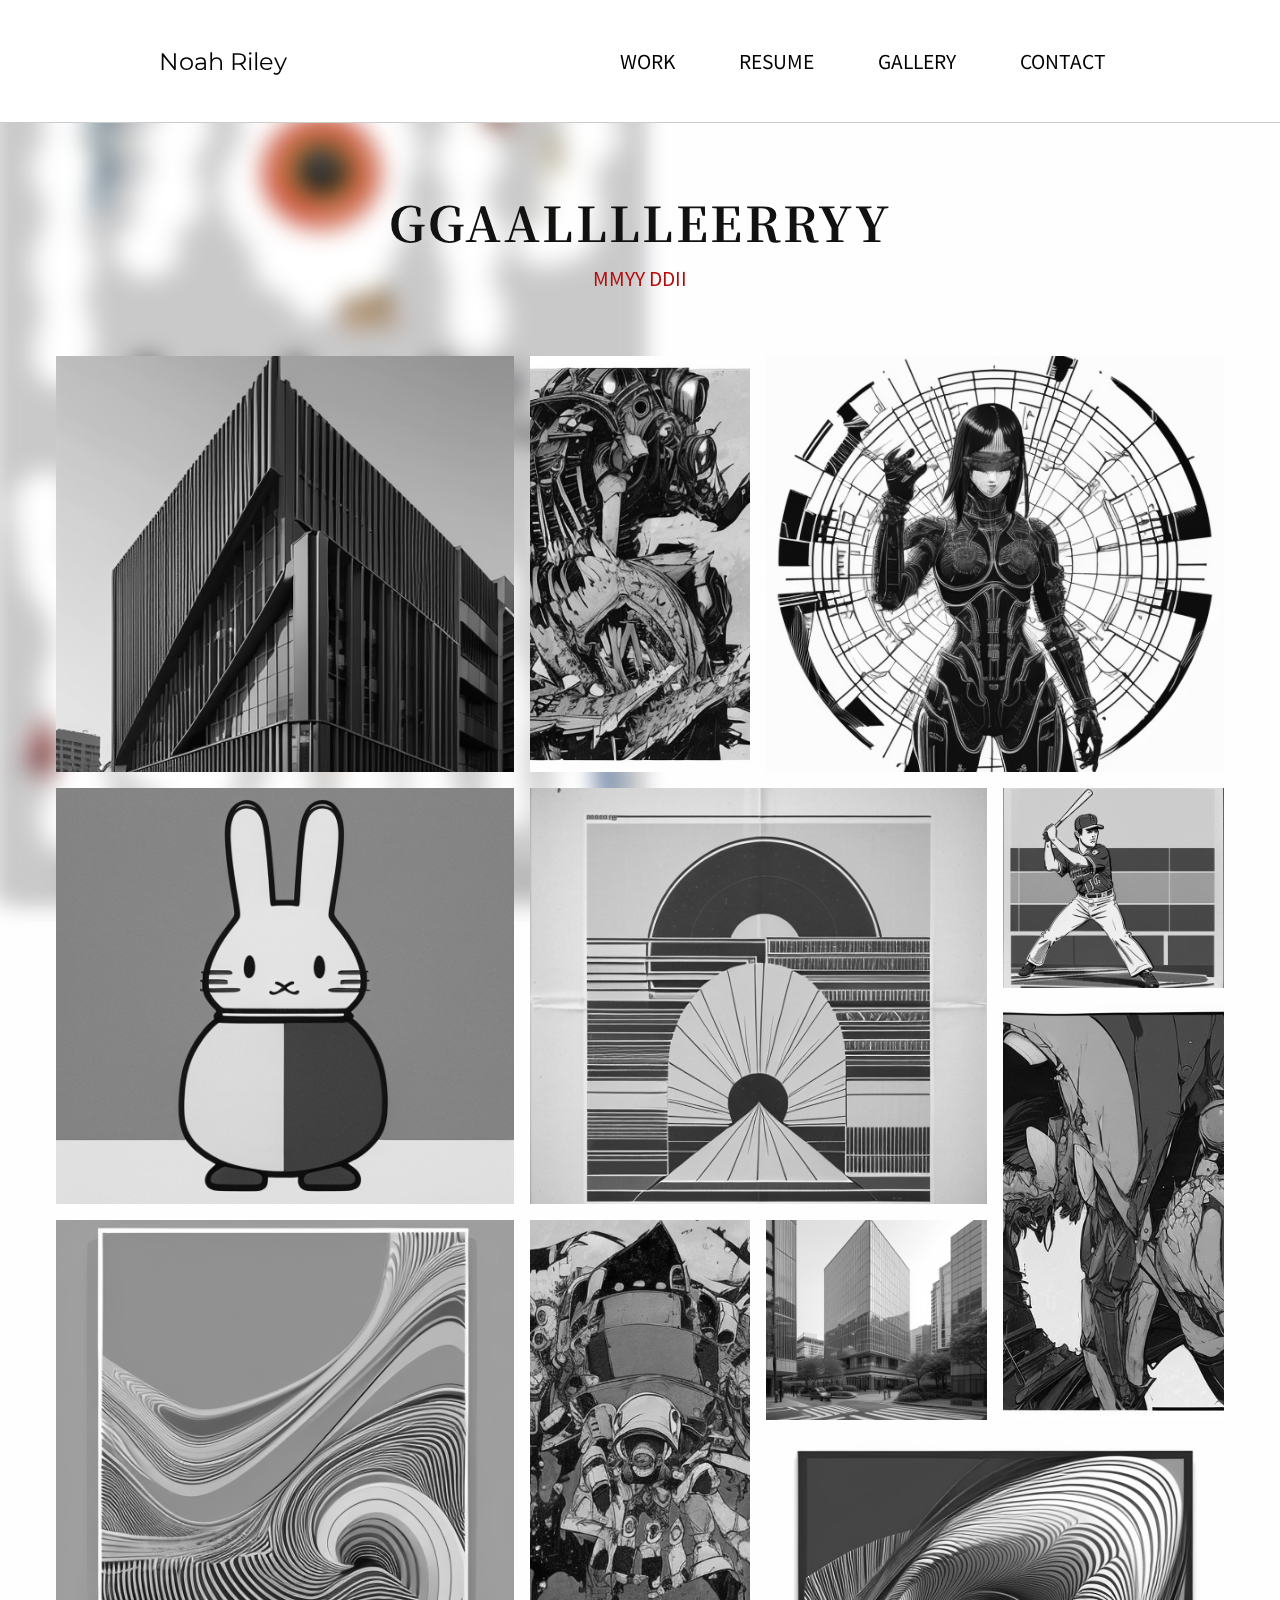
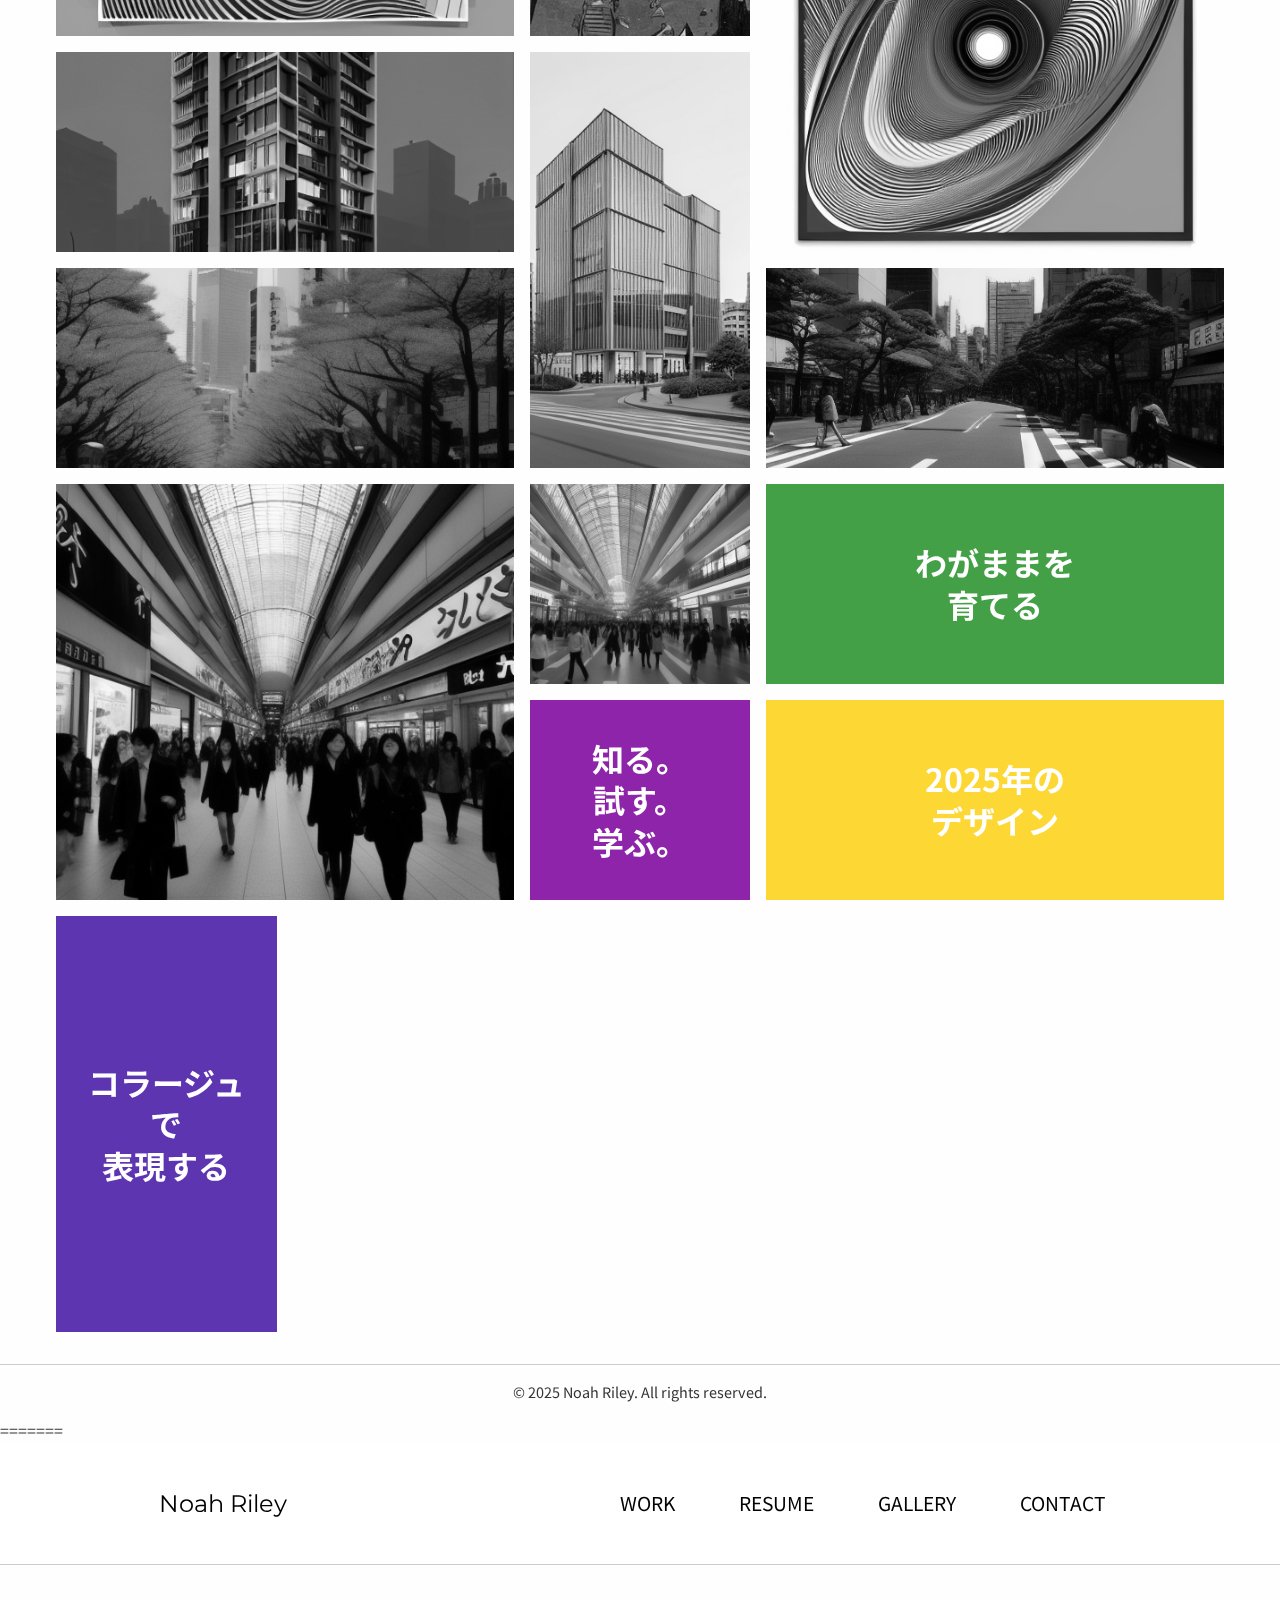
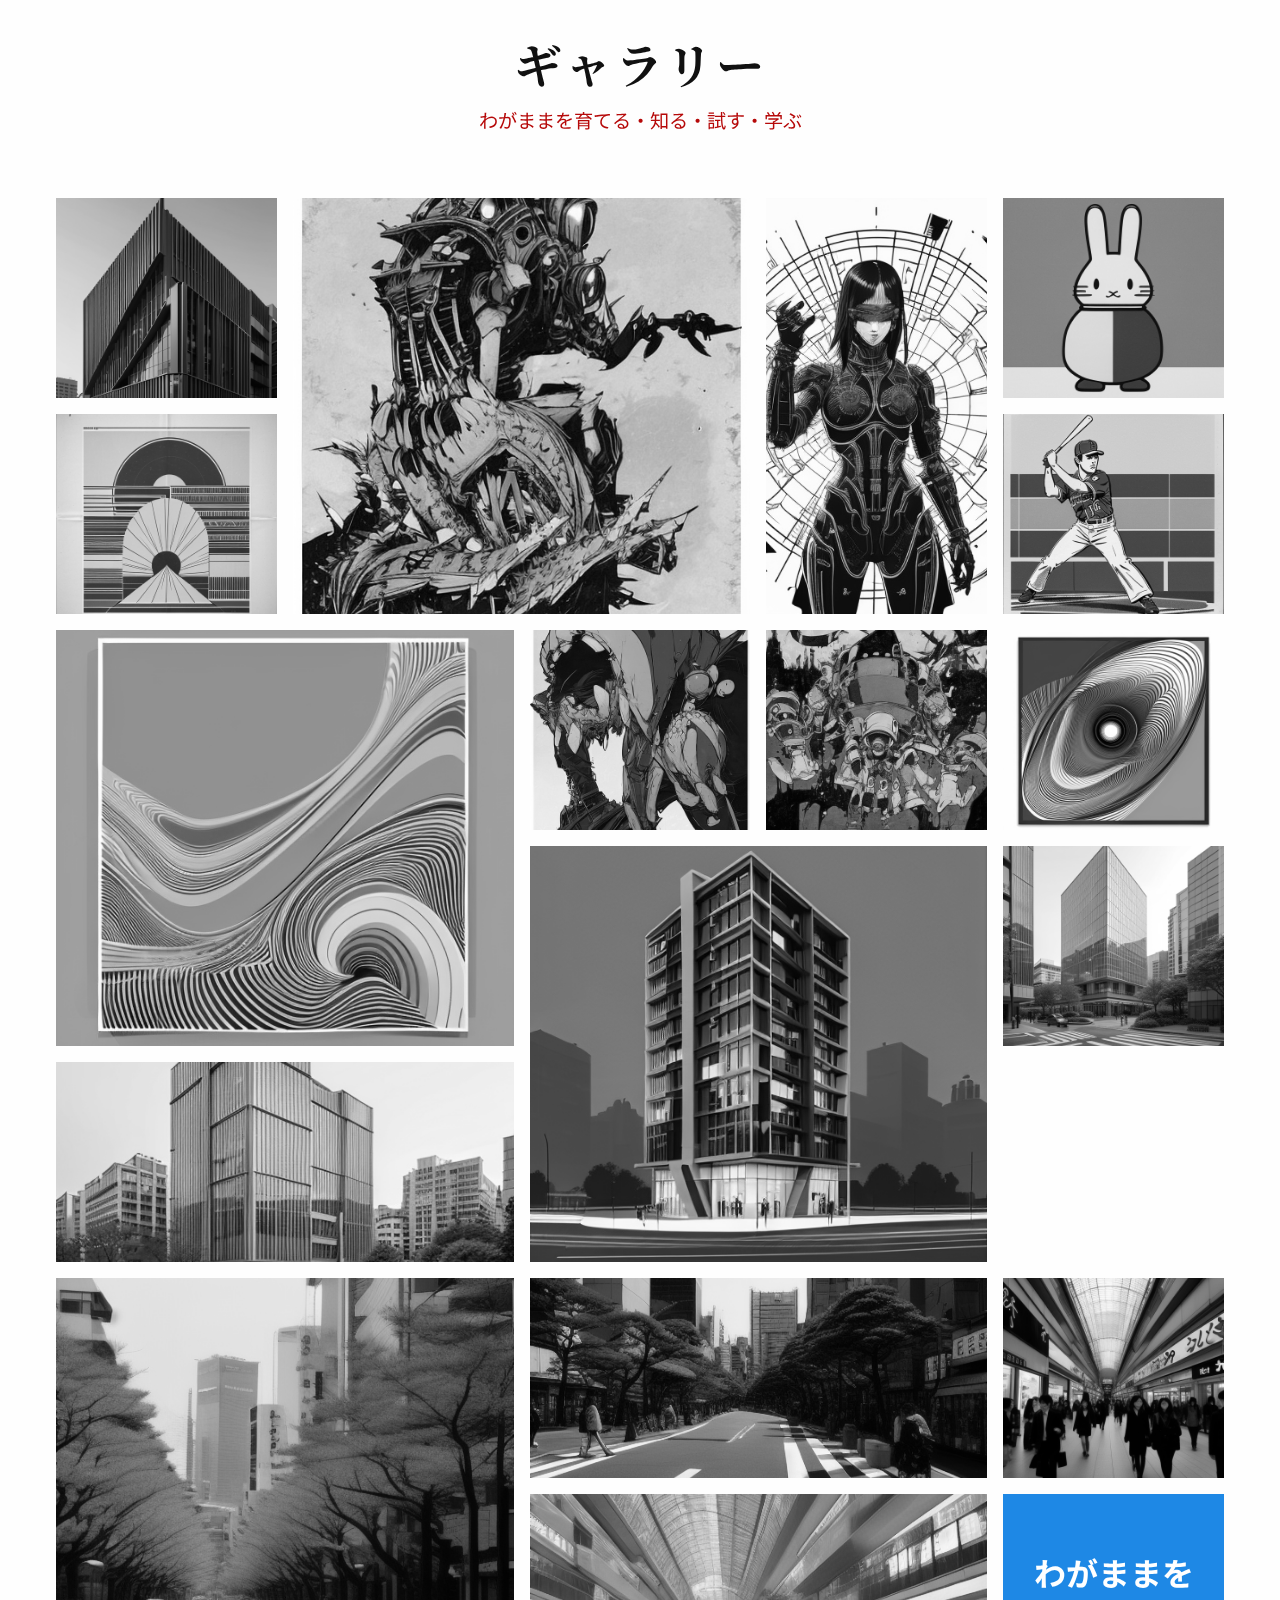
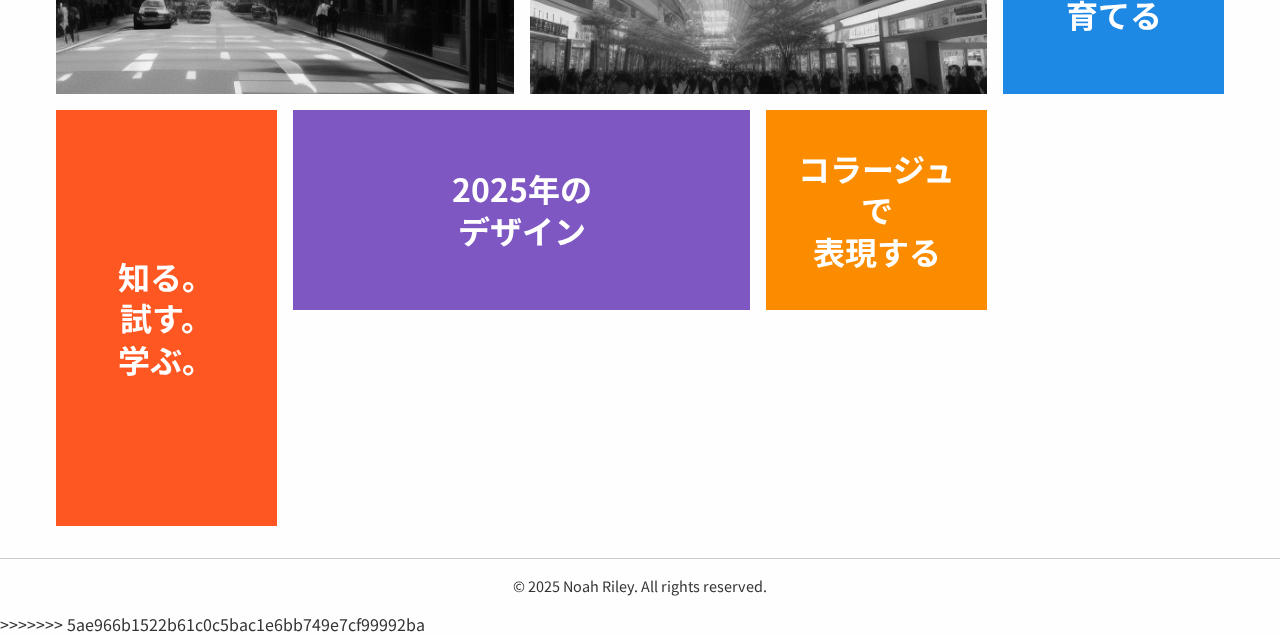
<file: gallery.html>
<!DOCTYPE html>
<html lang="ja">
<head>
  <meta charset="UTF-8" />
  <meta name="viewport" content="width=device-width, initial-scale=1.0"/>
  <title>ギャラリー | Collage</title>
  <!-- Japanese Fonts -->
  <link
    href="https://fonts.googleapis.com/css2?family=Noto+Sans+JP:wght@400;700&family=Noto+Serif+JP:wght@400;700&display=swap"
    rel="stylesheet"
  >
  <link href="https://fonts.googleapis.com/css2?family=Montserrat:wght@400;700&family=Open+Sans:wght@300;400&display=swap" rel="stylesheet">
  <style>
    /* RESET & BASE STYLES */
    * {
      margin: 0;
      padding: 0;
      box-sizing: border-box;
    }
    body {
      font-family: 'Noto Sans JP', sans-serif;
      background-color: #fefefe;
      color: #333;
      overflow-x: hidden;
    }
    a {
      text-decoration: none;
      color: inherit;
    }

    /* HEADER & NAVIGATION */
    header {
      background-color: #fff;
      border-bottom: 1px solid #ccc;
      padding: 1rem 0;
    }
    nav,
    .nav-links {
      display: flex;
    }
    
    nav {
      justify-content: space-around;
      align-items: center;
      height: 10vh;
      z-index: 1;
    }
    
    .nav-links {
      gap: 2rem;
      list-style: none;
      font-size: 1.2rem;
      z-index: 1;
    }
    
    .nav-links li {
      display: inline-block;
      margin: 0 1rem;
      transition: transform 0.3s ease;
      z-index: 1;
    }
    
    .nav-links li:hover {
      transform: scale(1.2);
    }

    a {
      color: black;
      text-decoration: none;
      text-decoration-color: white;
      z-index: 1;
    }
    
    a:hover {
      color: grey;
      text-decoration: underline;
      text-underline-offset: 1rem;
      text-decoration-color: rgb(181, 181, 181);
      z-index: 1;
    }
    
    .logo {
      font-size: 1.5rem;
      font-family: 'Montserrat', sans-serif;
      z-index: 1;
    }
    
    .logo:hover {
      cursor: default;
      z-index: 1;
    }
    
    a {
      color: black;
      text-decoration: none;
      text-decoration-color: white;
    }
    
    a:hover {
      color: grey;
      text-decoration: underline;
      text-underline-offset: 1rem;
      text-decoration-color: rgb(181, 181, 181);
    }
    
    .logo {
      font-size: 1.5rem;
      font-family: 'Montserrat', sans-serif;
    }
    
    .logo:hover {
      cursor: default;
    }
    

    /* PAGE TITLE & SUBTITLE */
    .page-title {
      text-align: center;
      font-size: 3rem;
      margin-top: 4rem;
      font-family: 'Noto Serif JP', serif;
      color: #111;
      letter-spacing: 0.05em;
      z-index: 2;
    }
    .page-subtitle {
      text-align: center;
      margin-top: 0.5rem;
      font-size: 1.2rem;
      color: #b60909;
      font-family: 'Noto Sans JP', sans-serif;
      margin-bottom: 4rem;
    }

    /* COLLAGE GRID */
    .collage-grid {
      display: grid;
      grid-template-columns: repeat(auto-fill, minmax(200px, 1fr));
      grid-auto-rows: 200px;
      gap: 1rem;
      max-width: 1200px;
      margin: 2rem auto;
      padding: 0 1rem;
      position: relative;
      z-index: 1;
    }

    /* COLLAGE BLOCKS (Images & Text) */
    .collage-block {
      position: relative;
      overflow: hidden;
      display: flex;
      align-items: center;
      justify-content: center;
      cursor: pointer;
      transition: transform 0.3s ease;
      /* Load-in animation: start hidden */
      opacity: 0;
      transform: translateY(20px);
      transition: opacity 0.5s ease-out, transform 0.5s ease-out;
      z-index: 1;
    }
    .collage-block:hover {
      transform: scale(1.03);
      z-index: 1;
    }
    .collage-block.loaded {
      opacity: 1;
      transform: translateY(0);
      z-index: 1;
    }

    /* IMAGE BLOCKS */
    .collage-block img {
      width: 100%;
      height: 100%;
      object-fit: cover;
      filter: grayscale(100%);
      transition: filter 0.5s ease, opacity 0.5s ease;
    }
    .collage-block:hover img {
      filter: none;
      opacity: 0.9;
    }

    /* TEXT OVERLAY (for image blocks) */
    .collage-text {
      position: absolute;
      top: 50%;
      left: 50%;
      transform: translate(-50%, -50%);
      text-align: center;
      font-family: 'Noto Sans JP', sans-serif;
      font-weight: bold;
      color: #fff;
      font-size: 1.2rem;
      opacity: 0;
      transition: opacity 0.4s ease;
    }
    .collage-block:hover .collage-text {
      opacity: 1;
    }

    /* PURE TEXT BLOCKS (no images) */
    .text-block {
      font-family: 'Noto Sans JP', sans-serif;
      font-weight: 700;
      font-size: 2rem;
      color: #fff;
      text-align: center;
      line-height: 1.3;
      padding: 1rem;
    }

    /* FOOTER */
    footer {
      padding: 1rem;
      text-align: center;
      border-top: 1px solid #ccc;
      margin-top: 2rem;
      font-size: 0.9rem;
    }
    .background {
      position: fixed;
      top: 0;
      left: 0;
      width: 50%;
      height: 100%;
      background: url('./images/4.jpg') no-repeat center center;
      background-size: cover;
      filter: blur(12px);
      z-index: -1;
    }

    /* MOBILE OPTIMIZATION */
    @media (max-width: 768px) {
      /* Adjust header and navigation */
      /* Adjust page title/subtitle sizes */
      .page-title {
        font-size: 2rem;
        margin-top: 2rem;
      }
      .page-subtitle {
        font-size: 1rem;
        margin-bottom: 2rem;
      }
      /* Adjust collage grid layout */
      .collage-grid {
        grid-template-columns: repeat(auto-fill, minmax(150px, 1fr));
        grid-auto-rows: 150px;
        gap: 0.5rem;
        margin: 1rem;
        padding: 0 0.5rem;
      }
      #desktop-nav {
        display: flex;
        width: 100%;
      }
      #hamburger-nav {
        display: none;
      }
      /* Fix nav at top with transparent background and minimal padding */
      nav {
        position: fixed;
        top: 0;
        left: 0;
        width: 100%;
        background-color: transparent;
        box-shadow: none;
        padding: 0.5rem;
        margin: 0;
        z-index: 100;
        padding-bottom: 50vh;
      }
      .nav-links-container {
        width: auto;
      }
      /* Adjust nav links: reduce gap, font size, and allow wrapping */
      .nav-links {
        gap: 0.5rem;
        font-size: 0.7rem;
        flex-wrap: wrap;
        justify-content: center;
      }
    }
  </style>
</head>
<body>
  <div class="background"></div>
  <!-- HEADER -->
  <header>
    <nav>
      
      <div class="logo">
        <a href="index.html">Noah Riley</a>
      </div>
      <ul class="nav-links">
        <li><a href="index.html#work" data-jp="レジュメ">WORK</a></li>
        <li><a href="index.html#resume" data-jp="プロジェクト">RESUME</a></li>
        <li><a href="gallery.html" data-jp="ギャラリー">GALLERY</a></li>
        <li><a href="contact.html" data-jp="コンタクト">CONTACT</a></li>
      </ul>
    </nav>
  </header>

  <!-- MAIN CONTENT -->
  <main>
    <!-- Animated Title & Subtitle -->
    <h1 id="animated-title" class="page-title">ギャラリー</h1>
    <p id="animated-subtitle" class="page-subtitle">わがままを育てる・知る・試す・学ぶ</p>

    <!-- COLLAGE GRID CONTAINER -->
    <section class="collage-grid">
      <!-- IMAGE BLOCKS -->
      <div class="collage-block">
        <img src="./images/ComfyUI_00029_.png" alt="Tokyo 6">
        <div class="collage-text">無限の路地</div>
      </div>
      <div class="collage-block">
        <img src="./images/ComfyUI_00028_.png" alt="Tokyo 6">
        <div class="collage-text">無限の路地</div>
      </div>
      <div class="collage-block">
        <img src="./images/ComfyUI_00026_.png" alt="Tokyo 6">
        <div class="collage-text">無限の路地</div>
      </div>
      <div class="collage-block">
        <img src="./images/ComfyUI_00025_.png" alt="Tokyo 6">
        <div class="collage-text">無限の路地</div>
      </div>
      <div class="collage-block">
        <img src="./images/ComfyUI_00024_.png" alt="Tokyo 6">
        <div class="collage-text">無限の路地</div>
      </div>
      <div class="collage-block">
        <img src="./images/ComfyUI_00023_.png" alt="Tokyo 6">
        <div class="collage-text">無限の路地</div>
      </div>
      <div class="collage-block">
        <img src="./images/ComfyUI_00021_.png" alt="Tokyo 1">
        <div class="collage-text">東京の夜</div>
      </div>
      <div class="collage-block">
        <img src="./images/ComfyUI_00020_.png" alt="Tokyo 2">
        <div class="collage-text">未知を探す</div>
      </div>
      <div class="collage-block">
        <img src="./images/ComfyUI_00019_.png" alt="Tokyo 3">
        <div class="collage-text">新しい視点</div>
      </div>
      <div class="collage-block">
        <img src="./images/ComfyUI_00018_.png" alt="Tokyo 4">
        <div class="collage-text">夜景の色</div>
      </div>
      <div class="collage-block">
        <img src="./images/ComfyUI_00022_ (1).png" alt="Tokyo 5">
        <div class="collage-text">サイバーパンク</div>
      </div>
      <div class="collage-block">
        <img src="./images/ComfyUI_00008_.png" alt="Tokyo 6">
        <div class="collage-text">無限の路地</div>
      </div>
      <div class="collage-block">
        <img src="./images/ComfyUI_00009_.png" alt="Tokyo 7">
        <div class="collage-text">光と影</div>
      </div>
      <div class="collage-block">
        <img src="./images/ComfyUI_00001_.png" alt="Tokyo 8">
        <div class="collage-text">変わりゆく街</div>
      </div>
      <div class="collage-block">
        <img src="./images/ComfyUI_00002_.png" alt="Tokyo 9">
        <div class="collage-text">人工の美</div>
      </div>
      <div class="collage-block">
        <img src="./images/ComfyUI_00003_.png" alt="Tokyo 10">
        <div class="collage-text">夜の躍動</div>
      </div>
      <div class="collage-block">
        <img src="./images/ComfyUI_00004_.png" alt="Tokyo 11">
        <div class="collage-text">渋谷交差点</div>
      </div>

      <!-- PURE TEXT BLOCKS -->
      <div class="collage-block text-block">
        わがままを<br>育てる
      </div>
      <div class="collage-block text-block">
        知る。<br>試す。<br>学ぶ。
      </div>
      <div class="collage-block text-block">
        2025年の<br>デザイン
      </div>
      <div class="collage-block text-block">
        コラージュで<br>表現する
      </div>
    </section>
  </main>

  <!-- FOOTER -->
  <footer>
    <p>&copy; 2025 Noah Riley. All rights reserved.</p>
  </footer>

  <!-- SCRIPT FOR RANDOM COLORS, GRID SPANS, LOAD-IN ANIMATION, AND CLICK EXPANSION -->
  <script>
    // Array of bright colors reminiscent of a bold collage style
    const colorPalette = [
      '#E53935', '#1E88E5', '#43A047', '#FB8C00', '#8E24AA',
      '#FDD835', '#00897B', '#FF5722', '#7E57C2', '#F06292',
      '#5E35B1', '#039BE5', '#FBC02D', '#D81B60', '#795548'
    ];

    window.addEventListener('DOMContentLoaded', () => {
      const collageGrid = document.querySelector('.collage-grid');
      // Use dense auto-flow to fill gaps
      collageGrid.style.gridAutoFlow = "dense";

      const collageBlocks = document.querySelectorAll('.collage-block');
      collageBlocks.forEach((block) => {
        // Assign a random background color
        const randomColor = colorPalette[Math.floor(Math.random() * colorPalette.length)];
        block.style.backgroundColor = randomColor;

        // Randomly span 1 or 2 columns/rows
        const colSpan = Math.floor(Math.random() * 2) + 1;
        const rowSpan = Math.floor(Math.random() * 2) + 1;
        block.style.gridColumn = `span ${colSpan}`;
        block.style.gridRow = `span ${rowSpan}`;
        // Store original spans in data attributes
        block.dataset.originalColSpan = colSpan;
        block.dataset.originalRowSpan = rowSpan;

        // Load each collage block in place with a random delay (0-1000ms)
        const delay = Math.random() * 1000;
        setTimeout(() => {
          block.classList.add('loaded');
        }, delay);

        // Add click event listener for expanding collage images
        if (block.querySelector('img')) {
          block.addEventListener('click', function(event) {
            event.stopPropagation(); // prevent document click from immediately collapsing
            // Toggle expanded state on click
            if (!block.classList.contains('expanded')) {
              block.classList.add('expanded');
              block.style.gridColumn = "span 3";
              block.style.gridRow = "span 3";
            } else {
              block.classList.remove('expanded');
              block.style.gridColumn = `span ${block.dataset.originalColSpan}`;
              block.style.gridRow = `span ${block.dataset.originalRowSpan}`;
            }
          });
        }
      });

      // Global click handler: if clicking anywhere not inside an expanded collage block, collapse it.
      document.addEventListener('click', function(event) {
        const expandedBlocks = document.querySelectorAll('.collage-block.expanded');
        expandedBlocks.forEach(function(block) {
          if (!block.contains(event.target)) {
            block.classList.remove('expanded');
            block.style.gridColumn = `span ${block.dataset.originalColSpan}`;
            block.style.gridRow = `span ${block.dataset.originalRowSpan}`;
          }
        });
      });
    });
  </script>

  <!-- TRANSLATION ANIMATION FOR TITLE & SUBTITLE -->
  <script>
    // Utility to set a fixed minimum width on an element based on the widest of two texts.
    function setMinWidthForAnimation(element, textA, textB) {
      const tempSpanA = document.createElement("span");
      const tempSpanB = document.createElement("span");
      tempSpanA.style.font = window.getComputedStyle(element).font;
      tempSpanA.style.whiteSpace = "nowrap";
      tempSpanA.style.visibility = "hidden";
      tempSpanA.textContent = textA;
      tempSpanB.style.font = window.getComputedStyle(element).font;
      tempSpanB.style.whiteSpace = "nowrap";
      tempSpanB.style.visibility = "hidden";
      tempSpanB.textContent = textB;
      document.body.appendChild(tempSpanA);
      document.body.appendChild(tempSpanB);
      const maxWidth = Math.max(tempSpanA.offsetWidth, tempSpanB.offsetWidth);
      element.style.minWidth = maxWidth + "px";
      document.body.removeChild(tempSpanA);
      document.body.removeChild(tempSpanB);
    }

    // Generic function to animate text translation letter-by-letter in a loop.
    function animateText(elementId, textA, textB) {
      const element = document.getElementById(elementId);
      // Set a min-width to prevent layout shifts
      setMinWidthForAnimation(element, textA, textB);
      
      let currentLanguage = "A"; // Start with textA
      
      function translateTo(nextText) {
        let currentText = element.textContent;
        // Erase text letter-by-letter
        let eraseInterval = setInterval(() => {
          if (currentText.length > 0) {
            currentText = currentText.slice(0, -1);
            element.textContent = currentText;
          } else {
            clearInterval(eraseInterval);
            // Type new text letter-by-letter
            let i = 0;
            let typeInterval = setInterval(() => {
              if (i < nextText.length) {
                element.textContent += nextText.charAt(i);
                i++;
              } else {
                clearInterval(typeInterval);
                // Wait then reverse the translation
                setTimeout(() => {
                  currentLanguage = (currentLanguage === "A" ? "B" : "A");
                  let newText = currentLanguage === "A" ? textA : textB;
                  translateTo(newText);
                }, 2000);
              }
            }, 150);
          }
        }, 100);
      }
      // Start by translating to the alternate text
      translateTo(textB);
    }

    window.addEventListener('DOMContentLoaded', () => {
      // Animate title: ギャラリー ↔ GALLERY
      animateText("animated-title", "ギャラリー", "GALLERY");
      // Animate subtitle: わがままを育てる・知る・試す・学ぶ ↔ MY DIGITAL AI ART EXPERIMENTS
      animateText("animated-subtitle", "わがままを育てる・知る・試す・学ぶ", "MY DIGITAL AI ART EXPERIMENTS");
    });
  </script>
</body>
</html>
=======
<!DOCTYPE html>
<html lang="ja">
<head>
  <meta charset="UTF-8" />
  <meta name="viewport" content="width=device-width, initial-scale=1.0"/>
  <title>ギャラリー | Collage</title>
  <!-- Japanese Fonts -->
  <link
    href="https://fonts.googleapis.com/css2?family=Noto+Sans+JP:wght@400;700&family=Noto+Serif+JP:wght@400;700&display=swap"
    rel="stylesheet"
  >
  <link href="https://fonts.googleapis.com/css2?family=Montserrat:wght@400;700&family=Open+Sans:wght@300;400&display=swap" rel="stylesheet">
  <style>
    /* RESET & BASE STYLES */
    * {
      margin: 0;
      padding: 0;
      box-sizing: border-box;
    }
    body {
      font-family: 'Noto Sans JP', sans-serif;
      background-color: #fefefe;
      color: #333;
      overflow-x: hidden;
    }
    a {
      text-decoration: none;
      color: inherit;
    }

    /* HEADER & NAVIGATION */
    header {
      background-color: #fff;
      border-bottom: 1px solid #ccc;
      padding: 1rem 0;
    }
    nav,
    .nav-links {
      display: flex;
    }
    
    nav {
      justify-content: space-around;
      align-items: center;
      height: 10vh;
      z-index: 1;
    }
    
    .nav-links {
      gap: 2rem;
      list-style: none;
      font-size: 1.2rem;
      z-index: 1;
    }
    
    .nav-links li {
      display: inline-block;
      margin: 0 1rem;
      transition: transform 0.3s ease;
      z-index: 1;
    }
    
    .nav-links li:hover {
      transform: scale(1.2);
    }

    a {
      color: black;
      text-decoration: none;
      text-decoration-color: white;
      z-index: 1;
    }
    
    a:hover {
      color: grey;
      text-decoration: underline;
      text-underline-offset: 1rem;
      text-decoration-color: rgb(181, 181, 181);
      z-index: 1;
    }
    
    .logo {
      font-size: 1.5rem;
      font-family: 'Montserrat', sans-serif;
      z-index: 1;
    }
    
    .logo:hover {
      cursor: default;
      z-index: 1;
    }
    
    a {
      color: black;
      text-decoration: none;
      text-decoration-color: white;
    }
    
    a:hover {
      color: grey;
      text-decoration: underline;
      text-underline-offset: 1rem;
      text-decoration-color: rgb(181, 181, 181);
    }
    
    .logo {
      font-size: 1.5rem;
      font-family: 'Montserrat', sans-serif;
    }
    
    .logo:hover {
      cursor: default;
    }
    

    /* PAGE TITLE & SUBTITLE */
    .page-title {
      text-align: center;
      font-size: 3rem;
      margin-top: 4rem;
      font-family: 'Noto Serif JP', serif;
      color: #111;
      letter-spacing: 0.05em;
      z-index: 2;
    }
    .page-subtitle {
      text-align: center;
      margin-top: 0.5rem;
      font-size: 1.2rem;
      color: #b60909;
      font-family: 'Noto Sans JP', sans-serif;
      margin-bottom: 4rem;
    }

    /* COLLAGE GRID */
    .collage-grid {
      display: grid;
      grid-template-columns: repeat(auto-fill, minmax(200px, 1fr));
      grid-auto-rows: 200px;
      gap: 1rem;
      max-width: 1200px;
      margin: 2rem auto;
      padding: 0 1rem;
      position: relative;
      z-index: 1;
    }

    /* COLLAGE BLOCKS (Images & Text) */
    .collage-block {
      position: relative;
      overflow: hidden;
      display: flex;
      align-items: center;
      justify-content: center;
      cursor: pointer;
      transition: transform 0.3s ease;
      /* Load-in animation: start hidden */
      opacity: 0;
      transform: translateY(20px);
      transition: opacity 0.5s ease-out, transform 0.5s ease-out;
      z-index: 1;
    }
    .collage-block:hover {
      transform: scale(1.03);
      z-index: 1;
    }
    .collage-block.loaded {
      opacity: 1;
      transform: translateY(0);
      z-index: 1;
    }

    /* IMAGE BLOCKS */
    .collage-block img {
      width: 100%;
      height: 100%;
      object-fit: cover;
      filter: grayscale(100%);
      transition: filter 0.5s ease, opacity 0.5s ease;
    }
    .collage-block:hover img {
      filter: none;
      opacity: 0.9;
    }

    /* TEXT OVERLAY (for image blocks) */
    .collage-text {
      position: absolute;
      top: 50%;
      left: 50%;
      transform: translate(-50%, -50%);
      text-align: center;
      font-family: 'Noto Sans JP', sans-serif;
      font-weight: bold;
      color: #fff;
      font-size: 1.2rem;
      opacity: 0;
      transition: opacity 0.4s ease;
    }
    .collage-block:hover .collage-text {
      opacity: 1;
    }

    /* PURE TEXT BLOCKS (no images) */
    .text-block {
      font-family: 'Noto Sans JP', sans-serif;
      font-weight: 700;
      font-size: 2rem;
      color: #fff;
      text-align: center;
      line-height: 1.3;
      padding: 1rem;
    }

    /* FOOTER */
    footer {
      padding: 1rem;
      text-align: center;
      border-top: 1px solid #ccc;
      margin-top: 2rem;
      font-size: 0.9rem;
    }
    .background {
      position: fixed;
      top: 0;
      left: 0;
      width: 50%;
      height: 100%;
      background: url('./images/4.jpg') no-repeat center center;
      background-size: cover;
      filter: blur(12px);
      z-index: -1;
    }

    /* MOBILE OPTIMIZATION */
    @media (max-width: 768px) {
      /* Adjust header and navigation */
      header nav {
        flex-direction: column;
        padding: 1rem;
      }
      .nav-links {
        flex-direction: column;
        gap: 1rem;
        align-items: center;
      }
      /* Adjust page title/subtitle sizes */
      .page-title {
        font-size: 2rem;
        margin-top: 2rem;
      }
      .page-subtitle {
        font-size: 1rem;
        margin-bottom: 2rem;
      }
      /* Adjust collage grid layout */
      .collage-grid {
        grid-template-columns: repeat(auto-fill, minmax(150px, 1fr));
        grid-auto-rows: 150px;
        gap: 0.5rem;
        margin: 1rem;
        padding: 0 0.5rem;
      }
    }
  </style>
</head>
<body>
  <div class="background"></div>
  <!-- HEADER -->
  <header>
    <nav>
      
      <div class="logo">
        <a href="index.html">Noah Riley</a>
      </div>
      <ul class="nav-links">
        <li><a href="resume.html" data-jp="レジュメ">WORK</a></li>
        <li><a href="projects.html" data-jp="プロジェクト">RESUME</a></li>
        <li><a href="gallery.html" data-jp="ギャラリー">GALLERY</a></li>
        <li><a href="contact.html" data-jp="コンタクト">CONTACT</a></li>
      </ul>
    </nav>
  </header>

  <!-- MAIN CONTENT -->
  <main>
    <!-- Animated Title & Subtitle -->
    <h1 id="animated-title" class="page-title">ギャラリー</h1>
    <p id="animated-subtitle" class="page-subtitle">わがままを育てる・知る・試す・学ぶ</p>

    <!-- COLLAGE GRID CONTAINER -->
    <section class="collage-grid">
      <!-- IMAGE BLOCKS -->
      <div class="collage-block">
        <img src="./images/ComfyUI_00029_.png" alt="Tokyo 6">
        <div class="collage-text">無限の路地</div>
      </div>
      <div class="collage-block">
        <img src="./images/ComfyUI_00028_.png" alt="Tokyo 6">
        <div class="collage-text">無限の路地</div>
      </div>
      <div class="collage-block">
        <img src="./images/ComfyUI_00026_.png" alt="Tokyo 6">
        <div class="collage-text">無限の路地</div>
      </div>
      <div class="collage-block">
        <img src="./images/ComfyUI_00025_.png" alt="Tokyo 6">
        <div class="collage-text">無限の路地</div>
      </div>
      <div class="collage-block">
        <img src="./images/ComfyUI_00024_.png" alt="Tokyo 6">
        <div class="collage-text">無限の路地</div>
      </div>
      <div class="collage-block">
        <img src="./images/ComfyUI_00023_.png" alt="Tokyo 6">
        <div class="collage-text">無限の路地</div>
      </div>
      <div class="collage-block">
        <img src="./images/ComfyUI_00021_.png" alt="Tokyo 1">
        <div class="collage-text">東京の夜</div>
      </div>
      <div class="collage-block">
        <img src="./images/ComfyUI_00020_.png" alt="Tokyo 2">
        <div class="collage-text">未知を探す</div>
      </div>
      <div class="collage-block">
        <img src="./images/ComfyUI_00019_.png" alt="Tokyo 3">
        <div class="collage-text">新しい視点</div>
      </div>
      <div class="collage-block">
        <img src="./images/ComfyUI_00018_.png" alt="Tokyo 4">
        <div class="collage-text">夜景の色</div>
      </div>
      <div class="collage-block">
        <img src="./images/ComfyUI_00022_ (1).png" alt="Tokyo 5">
        <div class="collage-text">サイバーパンク</div>
      </div>
      <div class="collage-block">
        <img src="./images/ComfyUI_00008_.png" alt="Tokyo 6">
        <div class="collage-text">無限の路地</div>
      </div>
      <div class="collage-block">
        <img src="./images/ComfyUI_00009_.png" alt="Tokyo 7">
        <div class="collage-text">光と影</div>
      </div>
      <div class="collage-block">
        <img src="./images/ComfyUI_00001_.png" alt="Tokyo 8">
        <div class="collage-text">変わりゆく街</div>
      </div>
      <div class="collage-block">
        <img src="./images/ComfyUI_00002_.png" alt="Tokyo 9">
        <div class="collage-text">人工の美</div>
      </div>
      <div class="collage-block">
        <img src="./images/ComfyUI_00003_.png" alt="Tokyo 10">
        <div class="collage-text">夜の躍動</div>
      </div>
      <div class="collage-block">
        <img src="./images/ComfyUI_00004_.png" alt="Tokyo 11">
        <div class="collage-text">渋谷交差点</div>
      </div>

      <!-- PURE TEXT BLOCKS -->
      <div class="collage-block text-block">
        わがままを<br>育てる
      </div>
      <div class="collage-block text-block">
        知る。<br>試す。<br>学ぶ。
      </div>
      <div class="collage-block text-block">
        2025年の<br>デザイン
      </div>
      <div class="collage-block text-block">
        コラージュで<br>表現する
      </div>
    </section>
  </main>

  <!-- FOOTER -->
  <footer>
    <p>&copy; 2025 Noah Riley. All rights reserved.</p>
  </footer>

  <!-- SCRIPT FOR RANDOM COLORS, GRID SPANS, LOAD-IN ANIMATION, AND CLICK EXPANSION -->
  <script>
    // Array of bright colors reminiscent of a bold collage style
    const colorPalette = [
      '#E53935', '#1E88E5', '#43A047', '#FB8C00', '#8E24AA',
      '#FDD835', '#00897B', '#FF5722', '#7E57C2', '#F06292',
      '#5E35B1', '#039BE5', '#FBC02D', '#D81B60', '#795548'
    ];

    window.addEventListener('DOMContentLoaded', () => {
      const collageGrid = document.querySelector('.collage-grid');
      // Use dense auto-flow to fill gaps
      collageGrid.style.gridAutoFlow = "dense";

      const collageBlocks = document.querySelectorAll('.collage-block');
      collageBlocks.forEach((block) => {
        // Assign a random background color
        const randomColor = colorPalette[Math.floor(Math.random() * colorPalette.length)];
        block.style.backgroundColor = randomColor;

        // Randomly span 1 or 2 columns/rows
        const colSpan = Math.floor(Math.random() * 2) + 1;
        const rowSpan = Math.floor(Math.random() * 2) + 1;
        block.style.gridColumn = `span ${colSpan}`;
        block.style.gridRow = `span ${rowSpan}`;
        // Store original spans in data attributes
        block.dataset.originalColSpan = colSpan;
        block.dataset.originalRowSpan = rowSpan;

        // Load each collage block in place with a random delay (0-1000ms)
        const delay = Math.random() * 1000;
        setTimeout(() => {
          block.classList.add('loaded');
        }, delay);

        // Add click event listener for expanding collage images
        if (block.querySelector('img')) {
          block.addEventListener('click', function(event) {
            event.stopPropagation(); // prevent document click from immediately collapsing
            // Toggle expanded state on click
            if (!block.classList.contains('expanded')) {
              block.classList.add('expanded');
              block.style.gridColumn = "span 3";
              block.style.gridRow = "span 3";
            } else {
              block.classList.remove('expanded');
              block.style.gridColumn = `span ${block.dataset.originalColSpan}`;
              block.style.gridRow = `span ${block.dataset.originalRowSpan}`;
            }
          });
        }
      });

      // Global click handler: if clicking anywhere not inside an expanded collage block, collapse it.
      document.addEventListener('click', function(event) {
        const expandedBlocks = document.querySelectorAll('.collage-block.expanded');
        expandedBlocks.forEach(function(block) {
          if (!block.contains(event.target)) {
            block.classList.remove('expanded');
            block.style.gridColumn = `span ${block.dataset.originalColSpan}`;
            block.style.gridRow = `span ${block.dataset.originalRowSpan}`;
          }
        });
      });
    });
  </script>

  <!-- TRANSLATION ANIMATION FOR TITLE & SUBTITLE -->
  <script>
    // Utility to set a fixed minimum width on an element based on the widest of two texts.
    function setMinWidthForAnimation(element, textA, textB) {
      const tempSpanA = document.createElement("span");
      const tempSpanB = document.createElement("span");
      tempSpanA.style.font = window.getComputedStyle(element).font;
      tempSpanA.style.whiteSpace = "nowrap";
      tempSpanA.style.visibility = "hidden";
      tempSpanA.textContent = textA;
      tempSpanB.style.font = window.getComputedStyle(element).font;
      tempSpanB.style.whiteSpace = "nowrap";
      tempSpanB.style.visibility = "hidden";
      tempSpanB.textContent = textB;
      document.body.appendChild(tempSpanA);
      document.body.appendChild(tempSpanB);
      const maxWidth = Math.max(tempSpanA.offsetWidth, tempSpanB.offsetWidth);
      element.style.minWidth = maxWidth + "px";
      document.body.removeChild(tempSpanA);
      document.body.removeChild(tempSpanB);
    }

    // Generic function to animate text translation letter-by-letter in a loop.
    function animateText(elementId, textA, textB) {
      const element = document.getElementById(elementId);
      // Set a min-width to prevent layout shifts
      setMinWidthForAnimation(element, textA, textB);
      
      let currentLanguage = "A"; // Start with textA
      
      function translateTo(nextText) {
        let currentText = element.textContent;
        // Erase text letter-by-letter
        let eraseInterval = setInterval(() => {
          if (currentText.length > 0) {
            currentText = currentText.slice(0, -1);
            element.textContent = currentText;
          } else {
            clearInterval(eraseInterval);
            // Type new text letter-by-letter
            let i = 0;
            let typeInterval = setInterval(() => {
              if (i < nextText.length) {
                element.textContent += nextText.charAt(i);
                i++;
              } else {
                clearInterval(typeInterval);
                // Wait then reverse the translation
                setTimeout(() => {
                  currentLanguage = (currentLanguage === "A" ? "B" : "A");
                  let newText = currentLanguage === "A" ? textA : textB;
                  translateTo(newText);
                }, 2000);
              }
            }, 150);
          }
        }, 100);
      }
      // Start by translating to the alternate text
      translateTo(textB);
    }

    window.addEventListener('DOMContentLoaded', () => {
      // Animate title: ギャラリー ↔ GALLERY
      animateText("animated-title", "ギャラリー", "GALLERY");
      // Animate subtitle: わがままを育てる・知る・試す・学ぶ ↔ MY DIGITAL AI ART EXPERIMENTS
      animateText("animated-subtitle", "わがままを育てる・知る・試す・学ぶ", "MY DIGITAL AI ART EXPERIMENTS");
    });
  </script>
</body>
</html>
>>>>>>> 5ae966b1522b61c0c5bac1e6bb749e7cf99992ba
</file>
